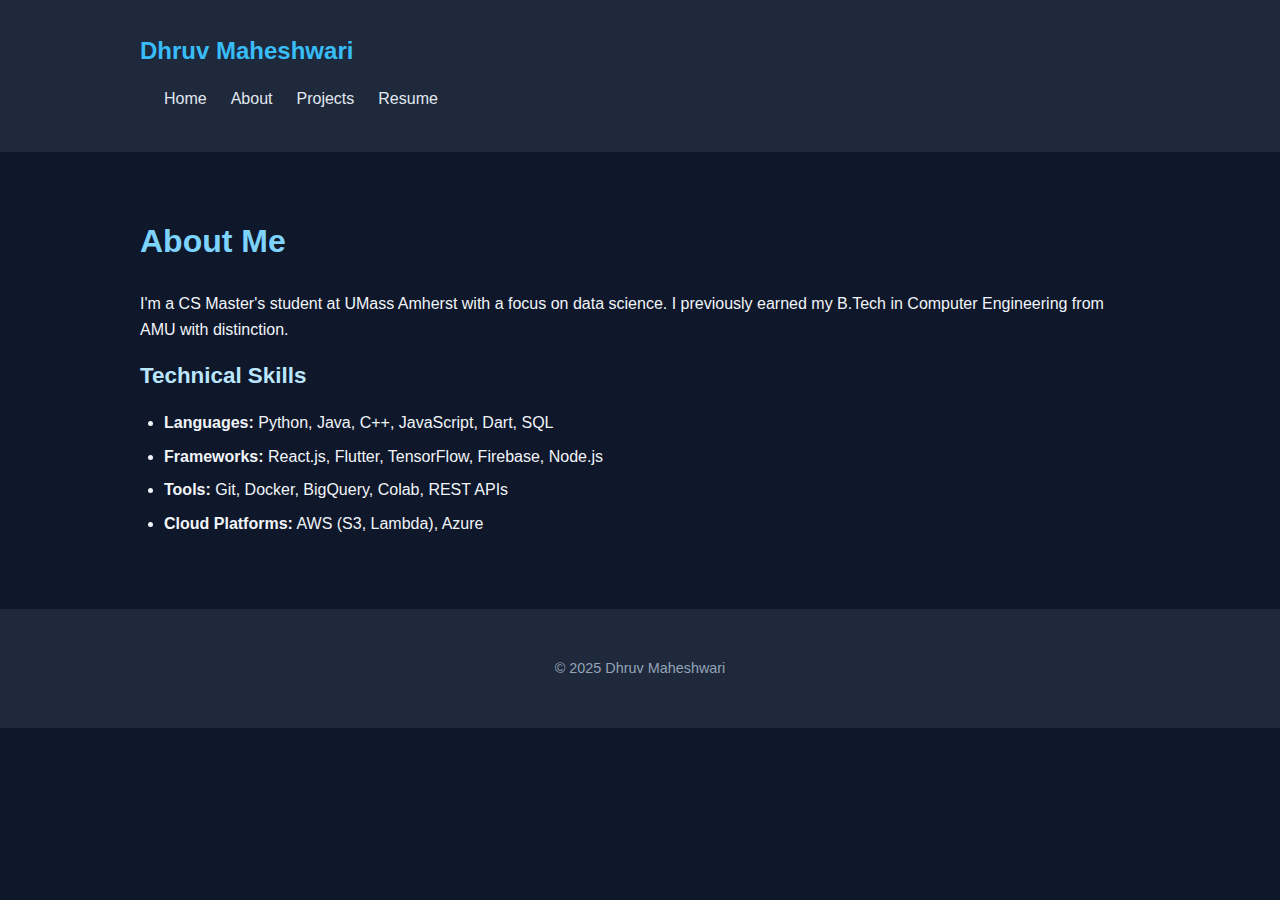
<file: about.html>
<!DOCTYPE html>
<html lang="en">
<head>
  <meta charset="UTF-8" />
  <meta name="viewport" content="width=device-width, initial-scale=1.0"/>
  <title>About | Dhruv Maheshwari</title>
  <link rel="stylesheet" href="style.css" />
</head>
<body>
  <header>
    <nav class="navbar">
      <div class="container">
        <h1 class="logo">Dhruv Maheshwari</h1>
        <ul class="nav-links">
          <li><a href="index.html">Home</a></li>
          <li><a href="about.html">About</a></li>
          <li><a href="projects.html">Projects</a></li>
          <li><a href="resume.html">Resume</a></li>
        </ul>
      </div>
    </nav>
  </header>

  <section class="about">
    <div class="container">
      <h2>About Me</h2>
      <p>I'm a CS Master's student at UMass Amherst with a focus on data science. I previously earned my B.Tech in Computer Engineering from AMU with distinction.</p>
      <h3>Technical Skills</h3>
      <ul>
        <li><strong>Languages:</strong> Python, Java, C++, JavaScript, Dart, SQL</li>
        <li><strong>Frameworks:</strong> React.js, Flutter, TensorFlow, Firebase, Node.js</li>
        <li><strong>Tools:</strong> Git, Docker, BigQuery, Colab, REST APIs</li>
        <li><strong>Cloud Platforms:</strong> AWS (S3, Lambda), Azure</li>
      </ul>
    </div>
  </section>

  <footer>
    <div class="container">
      <p>&copy; 2025 Dhruv Maheshwari</p>
    </div>
  </footer>
</body>
</html>
</file>
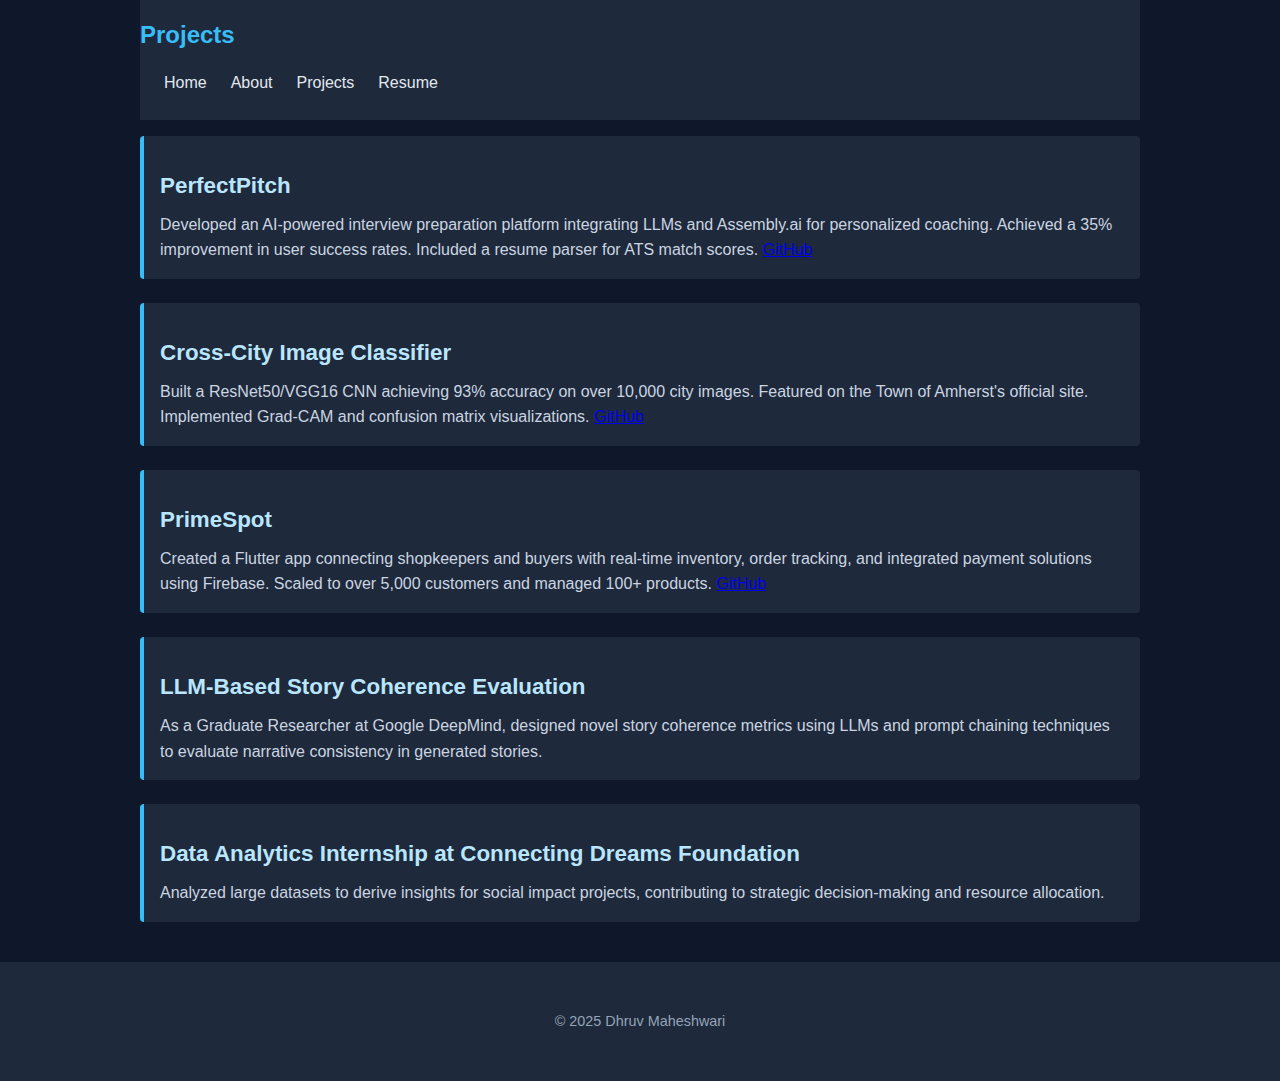
<file: projects.html>
<!DOCTYPE html>
<html lang="en">
<head>
  <meta charset="UTF-8" />
  <title>Projects | Dhruv Maheshwari</title>
  <link rel="stylesheet" href="style.css" />
</head>
<body>
  <nav class="navbar container">
    <h1 class="logo">Projects</h1>
    <ul class="nav-links">
      <li><a href="index.html">Home</a></li>
      <li><a href="about.html">About</a></li>
      <li><a href="projects.html">Projects</a></li>
      <li><a href="resume.html">Resume</a></li>
    </ul>
  </nav>

  <section class="container">
    <div class="project">
      <h3>PerfectPitch</h3>
      <p>Developed an AI-powered interview preparation platform integrating LLMs and Assembly.ai for personalized coaching. Achieved a 35% improvement in user success rates. Included a resume parser for ATS match scores. <a href="https://github.com/dhruvm2509/perfectpitch" target="_blank">GitHub</a></p>
    </div>

    <div class="project">
      <h3>Cross-City Image Classifier</h3>
      <p>Built a ResNet50/VGG16 CNN achieving 93% accuracy on over 10,000 city images. Featured on the Town of Amherst's official site. Implemented Grad-CAM and confusion matrix visualizations. <a href="https://github.com/dhruvm2509/What_Makes_Amherst_look_like_Amherst-" target="_blank">GitHub</a></p>
    </div>

    <div class="project">
      <h3>PrimeSpot</h3>
      <p>Created a Flutter app connecting shopkeepers and buyers with real-time inventory, order tracking, and integrated payment solutions using Firebase. Scaled to over 5,000 customers and managed 100+ products. <a href="https://github.com/dhruvm2509/primespot" target="_blank">GitHub</a></p>
    </div>

    <div class="project">
      <h3>LLM-Based Story Coherence Evaluation</h3>
      <p>As a Graduate Researcher at Google DeepMind, designed novel story coherence metrics using LLMs and prompt chaining techniques to evaluate narrative consistency in generated stories.</p>
    </div>

    <div class="project">
      <h3>Data Analytics Internship at Connecting Dreams Foundation</h3>
      <p>Analyzed large datasets to derive insights for social impact projects, contributing to strategic decision-making and resource allocation.</p>
    </div>
  </section>

  <footer>
    <div class="container">
      <p>&copy; 2025 Dhruv Maheshwari</p>
    </div>
  </footer>
</body>
</html>
</file>
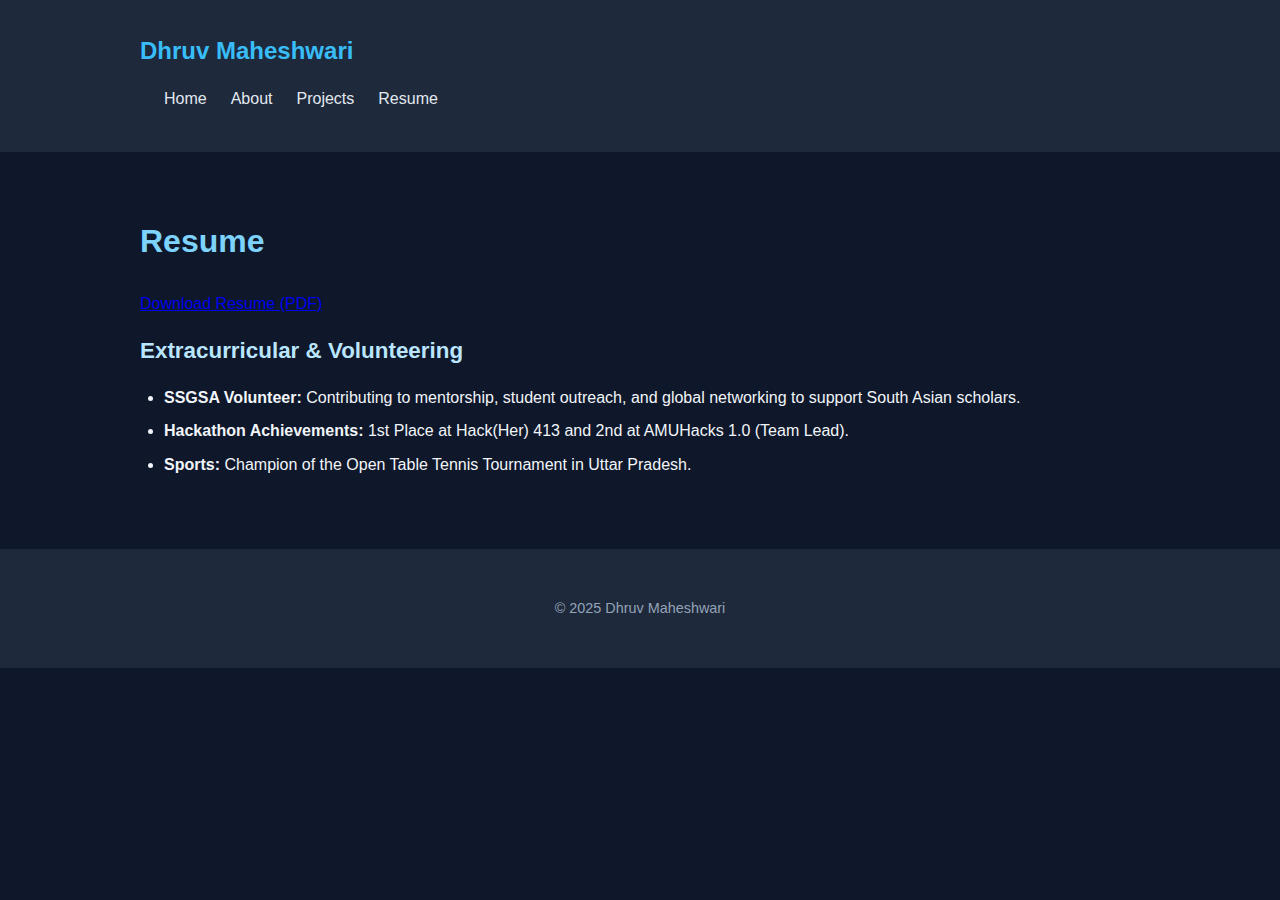
<file: resume.html>
<!DOCTYPE html>
<html lang="en">
<head>
  <meta charset="UTF-8" />
  <meta name="viewport" content="width=device-width, initial-scale=1.0"/>
  <title>Resume | Dhruv Maheshwari</title>
  <link rel="stylesheet" href="style.css" />
</head>
<body>
  <header>
    <nav class="navbar">
      <div class="container">
        <h1 class="logo">Dhruv Maheshwari</h1>
        <ul class="nav-links">
          <li><a href="index.html">Home</a></li>
          <li><a href="about.html">About</a></li>
          <li><a href="projects.html">Projects</a></li>
          <li><a href="resume.html">Resume</a></li>
        </ul>
      </div>
    </nav>
  </header>

  <section class="resume">
    <div class="container">
      <h2>Resume</h2>
      <p><a href="assets/docs/Dhruv_Maheshwari_Resume.pdf" download>Download Resume (PDF)</a></p>
      <h3>Extracurricular & Volunteering</h3>
      <ul>
        <li><strong>SSGSA Volunteer:</strong> Contributing to mentorship, student outreach, and global networking to support South Asian scholars.</li>
        <li><strong>Hackathon Achievements:</strong> 1st Place at Hack(Her) 413 and 2nd at AMUHacks 1.0 (Team Lead).</li>
        <li><strong>Sports:</strong> Champion of the Open Table Tennis Tournament in Uttar Pradesh.</li>
      </ul>
    </div>
  </section>

  <footer>
    <div class="container">
      <p>&copy; 2025 Dhruv Maheshwari</p>
    </div>
  </footer>
</body>
</html>
</file>
<file: style.css>
/* Reset */
* {
  margin: 0;
  padding: 0;
  box-sizing: border-box;
}

body {
  font-family: 'Segoe UI', Tahoma, Geneva, Verdana, sans-serif;
  background-color: #0f172a;
  color: #f1f5f9;
  line-height: 1.6;
}

/* Container */
.container {
  width: 90%;
  max-width: 1000px;
  margin: auto;
  padding: 1rem 0;
}

/* Navbar */
.navbar {
  background-color: #1e293b;
  padding: 1rem 0;
  position: sticky;
  top: 0;
  z-index: 1000;
}

.nav-container {
  display: flex;
  justify-content: space-between;
  align-items: center;
}

.logo {
  font-size: 1.5rem;
  font-weight: 700;
  color: #38bdf8;
}

.nav-links {
  list-style: none;
  display: flex;
  gap: 1.5rem;
}

.nav-links li a {
  color: #e2e8f0;
  text-decoration: none;
  font-weight: 500;
  transition: color 0.3s ease;
}

.nav-links li a:hover {
  color: #38bdf8;
}


/* Hero Section */
.hero {
  background: #0f172a;
  padding: 6rem 1rem;
  text-align: center;
  color: #f8fafc;
}

.hero h2 {
  font-size: 3rem;
  font-weight: 700;
  color: #f8fafc;
  margin-bottom: 0.75rem;
}

.hero p {
  font-size: 1.25rem;
  color: #cbd5e1;
  margin-bottom: 2rem;
}

.btn {
  padding: 0.75rem 1.5rem;
  background-color: transparent;
  color: #14b8a6;
  border: 2px solid #14b8a6;
  border-radius: 6px;
  font-weight: 600;
  transition: all 0.3s ease;
  text-decoration: none;
}

.btn:hover {
  background-color: #14b8a6;
  color: #0f172a;
}


/* Sections */
section {
  padding: 3rem 0;
}

h2 {
  font-size: 2rem;
  margin-bottom: 1.5rem;
  color: #7dd3fc;
}

h3 {
  font-size: 1.4rem;
  margin: 1rem 0 0.5rem;
  color: #bae6fd;
}

ul {
  margin-top: 1rem;
  padding-left: 1.5rem;
}

ul li {
  margin-bottom: 0.5rem;
}

/* Project Cards */
.project {
  background-color: #1e293b;
  border-left: 4px solid #38bdf8;
  padding: 1rem;
  margin-bottom: 1.5rem;
  border-radius: 4px;
}

.project p {
  color: #cbd5e1;
}

/* Footer */
footer {
  background-color: #1e293b;
  text-align: center;
  padding: 2rem 0;
  font-size: 0.9rem;
  color: #94a3b8;
}
</file>
